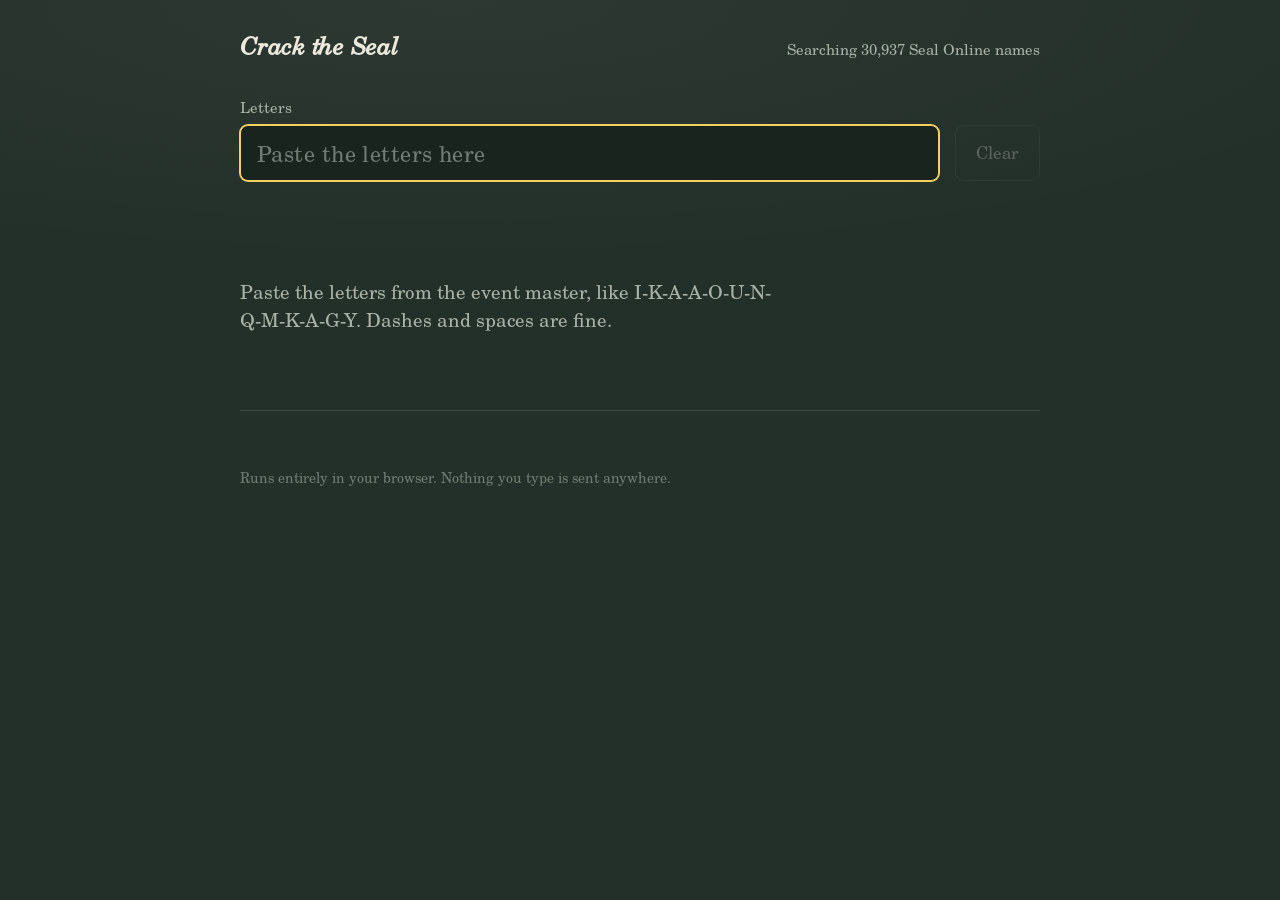
<file: index.html>
<!doctype html>
<html lang="en">
<head>
  <meta charset="utf-8">
  <meta name="viewport" content="width=device-width, initial-scale=1">
  <meta name="robots" content="noindex">
  <meta name="description" content="Unscramble the event master's letters into a Seal Online name.">
  <meta name="theme-color" content="#233029">
  <title>Crack the Seal</title>
  <link rel="preload" href="fonts/schola-bold.woff" as="font" type="font/woff" crossorigin>
  <link rel="stylesheet" href="styles.css">
  <script src="app.js" defer></script>
</head>
<body>
  <main class="page">
    <header class="masthead">
      <h1>Crack the Seal</h1>
      <p class="source" id="source">Loading Seal Online names…</p>
    </header>

    <form class="inputs" id="form" autocomplete="off">
      <div class="field">
        <label for="tiles">Letters</label>
        <input id="tiles" type="text" inputmode="text" spellcheck="false" autocapitalize="characters" placeholder="Paste the letters here" autofocus>
      </div>
      <button class="clear" id="clear" type="button" disabled>Clear</button>
    </form>

    <div class="read" id="read" hidden>
      <span class="read-count" id="read-count"></span>
      <span class="read-tiles" id="read-tiles"></span>
    </div>

    <section class="stage" id="stage" aria-live="polite"></section>
    <section class="close" id="close" hidden></section>

    <footer class="footer">Runs entirely in your browser. Nothing you type is sent anywhere.</footer>
  </main>
</body>
</html>
</file>
<file: styles.css>
/* Same chalkboard as the Hangman helper. TeX Gyre Schola (Century Schoolbook) is bundled under the GUST Font License: see fonts/. */
@font-face { font-family: "Schola"; src: url("fonts/schola-regular.woff") format("woff"); font-weight: 400; font-style: normal; font-display: swap; }
@font-face { font-family: "Schola"; src: url("fonts/schola-bold.woff") format("woff"); font-weight: 700; font-style: normal; font-display: swap; }
@font-face { font-family: "Schola"; src: url("fonts/schola-italic.woff") format("woff"); font-weight: 400; font-style: italic; font-display: swap; }

:root {
  --board: #233029;
  --well: #1a241f;
  --chalk: #ece8dc;
  --chalk-soft: #a9b2a8;
  --chalk-faint: #6f7c73;
  --line: #3a4a41;
  --yellow: #f2d064;
  color-scheme: dark;
  font: 17px/1.5 "Schola", "Century Schoolbook", Georgia, serif;
  color: var(--chalk);
  background: var(--board);
  -webkit-font-smoothing: antialiased;
}

* { box-sizing: border-box; }
body { margin: 0; min-width: 320px; background: var(--board) radial-gradient(ellipse 80% 50% at 35% 0%, rgba(236, 232, 220, .045), transparent); }
button, input { font: inherit; color: inherit; }
button { cursor: pointer; }
[hidden] { display: none !important; }
:focus-visible { outline: 2px solid var(--yellow); outline-offset: 2px; }

.page { max-width: 880px; margin: 0 auto; padding: 28px 40px 40px; }

.masthead { display: flex; flex-wrap: wrap; align-items: baseline; justify-content: space-between; gap: 4px 32px; }
.masthead h1 { margin: 0; font-size: 24px; font-weight: 700; font-style: italic; letter-spacing: -.01em; }
.source { margin: 0; color: var(--chalk-soft); font-size: 15px; }

/* Input */
.inputs { display: grid; grid-template-columns: minmax(0, 1fr) auto; align-items: end; gap: 16px; margin-top: 32px; }
.field label { display: block; margin-bottom: 6px; color: var(--chalk-soft); font-size: 15px; }
.field input { width: 100%; height: 56px; padding: 0 16px; border: 1px solid var(--line); border-radius: 8px; background: var(--well); font-size: 22px; letter-spacing: .06em; outline: none; }
.field input::placeholder { color: var(--chalk-faint); letter-spacing: .02em; }
.field input:focus { border-color: var(--yellow); box-shadow: 0 0 0 1px var(--yellow); }
.clear { height: 56px; padding: 0 20px; border: 1px solid var(--line); border-radius: 8px; background: none; color: var(--chalk-soft); }
.clear:hover:not(:disabled) { color: var(--chalk); border-color: var(--chalk-soft); }
.clear:disabled { opacity: .4; cursor: default; }

/* The letters as read, so a missed or extra letter is easy to spot */
.read { display: flex; flex-wrap: wrap; align-items: baseline; gap: 8px 16px; margin-top: 16px; }
.read-count { color: var(--chalk-soft); font-size: 15px; white-space: nowrap; }
.read-tiles { display: flex; flex-wrap: wrap; gap: 5px; }
.tile { display: grid; place-items: end center; width: 1.15em; height: 1.4em; border-bottom: 2px solid var(--chalk-faint); font-size: 20px; font-weight: 700; line-height: 1.1; }

/* The answer */
.stage { display: flex; align-items: center; min-height: 210px; margin-top: 20px; padding: 28px 0; border-bottom: 1px solid var(--line); }
.note { max-width: 50ch; margin: 0; color: var(--chalk-soft); font-size: 19px; }
.solved { width: 100%; }
.solved-row { display: flex; flex-wrap: wrap; align-items: baseline; gap: 8px 20px; }
.solved-row + .solved-row { margin-top: 10px; }
.solved-name { display: block; max-width: 100%; padding: 0; border: 0; background: none; color: var(--yellow); font-size: 72px; font-weight: 700; line-height: 1.02; text-align: left; overflow-wrap: anywhere; text-shadow: 0 0 1.5px rgba(242, 208, 100, .55); animation: chalk-in .32s ease-out; }
.solved-name.is-long { font-size: 52px; }
.solved-name.is-multiple { font-size: 40px; }
.why { margin: 10px 0 16px; color: var(--chalk-soft); }
.copy { padding: 9px 18px; border: 0; border-radius: 6px; background: var(--yellow); color: var(--board); font-weight: 700; }
.copy:hover { background: #f7dd88; }
.solved-row .copy { padding: 6px 14px; }

/* Close matches */
.close { margin-top: 36px; }
.close h2 { margin: 0 0 8px; font-size: 21px; }
.close-count { margin-left: 8px; color: var(--chalk-faint); font-weight: 400; }
.close-list { margin: 0; padding: 0; list-style: none; }
.close-name { display: flex; justify-content: space-between; align-items: baseline; gap: 16px; width: 100%; padding: 10px 0; border: 0; border-bottom: 1px solid var(--line); background: none; font-size: 19px; text-align: left; }
.close-name:hover { border-bottom-color: var(--chalk-soft); }
.marked { min-width: 0; overflow-wrap: anywhere; }
.marked .extra { color: var(--chalk-faint); }
.marked .punct { color: var(--chalk-soft); }
.close-extra { flex: none; color: var(--chalk-soft); font-size: 15px; }
.close-more { margin: 12px 0 0; color: var(--chalk-soft); font-size: 15px; }
.close .note { font-size: 17px; }

.footer { margin-top: 56px; color: var(--chalk-faint); font-size: 14px; }

@keyframes chalk-in { from { opacity: 0; transform: scale(.96); } }
@media (prefers-reduced-motion: reduce) { .solved-name { animation: none; } }

@media (max-width: 760px) {
  .page { padding: 20px 16px 32px; }
  .masthead { display: block; }
  .source { margin-top: 2px; }
  .inputs { gap: 12px; margin-top: 20px; }
  .tile { font-size: 17px; }
  .stage { min-height: 0; padding: 22px 0; }
  .solved-name { font-size: 48px; }
  .solved-name.is-long { font-size: 34px; }
  .solved-name.is-multiple { font-size: 30px; }
  .close-name { font-size: 17px; }
}
</file>
